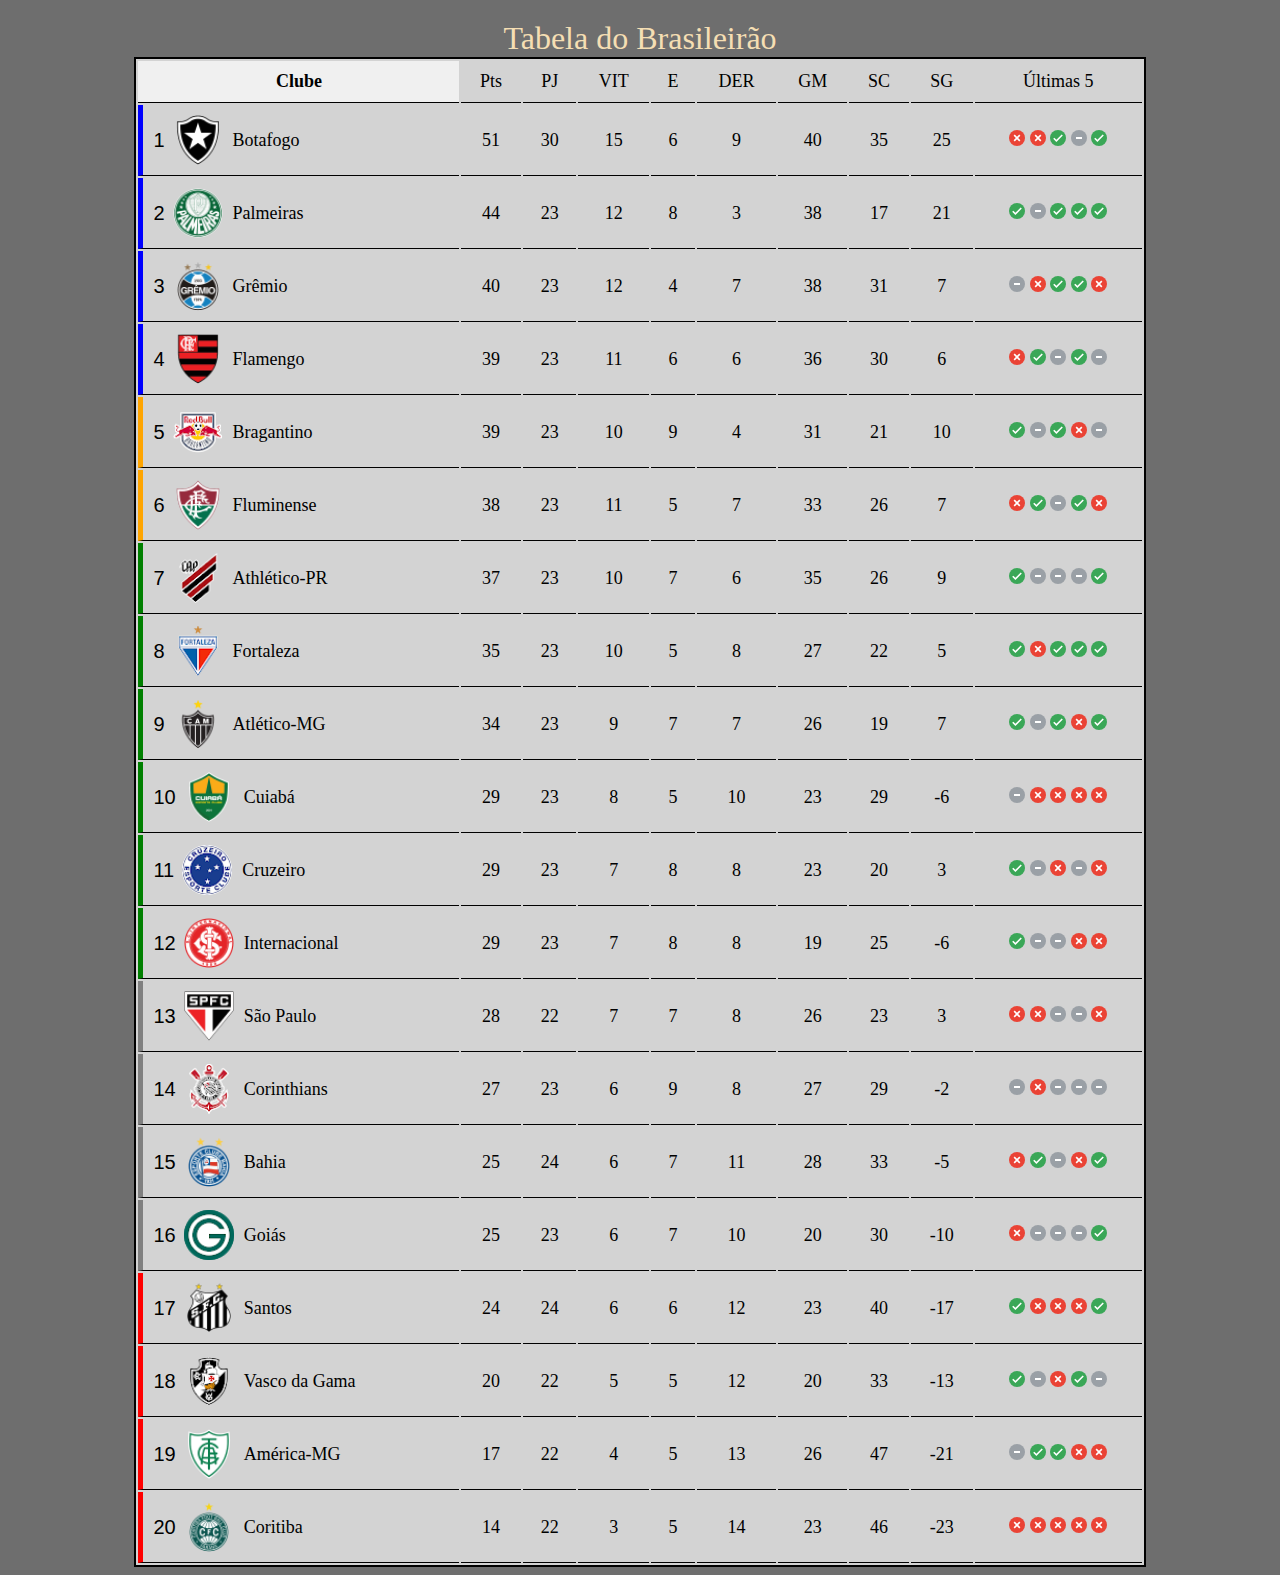
<file: index.html>
<!DOCTYPE html>
<html lang="pt-br">
<head>
    <meta charset="UTF-8">
    <meta name="viewport" content="width=device-width, initial-scale=1.0">
    <link rel="stylesheet" href="/style.css">
    <title>Tabela do Brasileirão</title>
</head>
<body>
    <table class="maintabela">
        <caption>Tabela do Brasileirão</caption>
        <tr class="topinfo">
            <td class="clube">Clube</td>
            <td>Pts</td>
            <td>PJ</td>
            <td>VIT</td>
            <td>E</td>
            <td>DER</td>
            <td>GM</td>
            <td>SC</td>
            <td>SG</td>
            <td>Últimas 5</td>
        </tr>
        <tr class="time">
            <td class="clubeazul">
                <span class="numero">1</span>
                <img src="/images/times/botafogo.png" alt="botafogo" class="imgclube">Botafogo</td>
            <td>51</td>
            <td>30</td>
            <td>15</td>
            <td>6</td>
            <td>9</td>
            <td>40</td>
            <td>35</td>
            <td>25</td>
            <td><img src="/images/svg/perdeu.svg">
                <img src="/images/svg/perdeu.svg">
                <img src="/images/svg/ganhou.svg">
                <img src="/images/svg/empatou.svg">
                <img src="/images/svg/ganhou.svg">
            </td>
        </tr>
        <tr class="time">
            <td class="clubeazul">
                <span class="numero">2</span>
                <img src="/images/times/palmeiras.png" alt="palmeiras" class="imgclube">Palmeiras</td>
            <td>44</td>
            <td>23</td>
            <td>12</td>
            <td>8</td>
            <td>3</td>
            <td>38</td>
            <td>17</td>
            <td>21</td>
            <td>
                <img src="/images/svg/ganhou.svg">
                <img src="/images/svg/empatou.svg">
                <img src="/images/svg/ganhou.svg">
                <img src="/images/svg/ganhou.svg">
                <img src="/images/svg/ganhou.svg">
            </td>
        </tr>
        <tr class="time">
            <td class="clubeazul">
                <span class="numero">3</span>
                <img src="/images/times/gremio.png" alt="gremio" class="imgclube">Grêmio</td>
            <td>40</td>
            <td>23</td>
            <td>12</td>
            <td>4</td>
            <td>7</td>
            <td>38</td>
            <td>31</td>
            <td>7</td>
            <td>
                <img src="/images/svg/empatou.svg">
                <img src="/images/svg/perdeu.svg">
                <img src="/images/svg/ganhou.svg">
                <img src="/images/svg/ganhou.svg">
                <img src="/images/svg/perdeu.svg">
            </td>
        </tr>
        <tr class="time">
            <td class="clubeazul">
                <span class="numero">4</span>
                <img src="/images/times/flamengo.png" alt="flamengo" class="imgclube">Flamengo</td>
            <td>39</td>
            <td>23</td>
            <td>11</td>
            <td>6</td>
            <td>6</td>
            <td>36</td>
            <td>30</td>
            <td>6</td>
            <td>
                <img src="/images/svg/perdeu.svg">
                <img src="/images/svg/ganhou.svg">
                <img src="/images/svg/empatou.svg">
                <img src="/images/svg/ganhou.svg">
                <img src="/images/svg/empatou.svg">
            </td>
        </tr>
        <tr class="time">
            <td class="clubelaranja">
                <span class="numero">5</span>
                <img src="/images/times/bragantino.png" alt="bragantino" class="imgclube">Bragantino</td>
            <td>39</td>
            <td>23</td>
            <td>10</td>
            <td>9</td>
            <td>4</td>
            <td>31</td>
            <td>21</td>
            <td>10</td>
            <td>
                <img src="/images/svg/ganhou.svg">
                <img src="/images/svg/empatou.svg">
                <img src="/images/svg/ganhou.svg">
                <img src="/images/svg/perdeu.svg">
                <img src="/images/svg/empatou.svg">
            </td>
        </tr>
        <tr class="time">
            <td class="clubelaranja">
                <span class="numero">6</span>
                <img src="/images/times/fluminense.png" alt="fluminense" class="imgclube">Fluminense</td>
            <td>38</td>
            <td>23</td>
            <td>11</td>
            <td>5</td>
            <td>7</td>
            <td>33</td>
            <td>26</td>
            <td>7</td>
            <td>
                <img src="/images/svg/perdeu.svg">
                <img src="/images/svg/ganhou.svg">
                <img src="/images/svg/empatou.svg">
                <img src="/images/svg/ganhou.svg">
                <img src="/images/svg/perdeu.svg">
            </td>
        </tr>
        <tr class="time">
            <td class="clubeverde">
                <span class="numero">7</span>
                <img src="/images/times/athletico-pr.png" alt="athletico-pr" class="imgclube">Athlético-PR</td>
            <td>37</td>
            <td>23</td>
            <td>10</td>
            <td>7</td>
            <td>6</td>
            <td>35</td>
            <td>26</td>
            <td>9</td>
            <td>
                <img src="/images/svg/ganhou.svg">
                <img src="/images/svg/empatou.svg">
                <img src="/images/svg/empatou.svg">
                <img src="/images/svg/empatou.svg">
                <img src="/images/svg/ganhou.svg">
            </td>
        </tr>
        <tr class="time">
            <td class="clubeverde">
                <span class="numero">8</span>
                <img src="/images/times/fortaleza.png" alt="fortaleza" class="imgclube">Fortaleza</td>
            <td>35</td>
            <td>23</td>
            <td>10</td>
            <td>5</td>
            <td>8</td>
            <td>27</td>
            <td>22</td>
            <td>5</td>
            <td>
                <img src="/images/svg/ganhou.svg">
                <img src="/images/svg/perdeu.svg">
                <img src="/images/svg/ganhou.svg">
                <img src="/images/svg/ganhou.svg">
                <img src="/images/svg/ganhou.svg">
            </tda>
        </tr>
        <tr class="time">
            <td class="clubeverde">
                <span class="numero">9</span>
                <img src="/images/times/atlético-mg.png" alt="atlético-mg" class="imgclube">Atlético-MG</td>
            <td>34</td>
            <td>23</td>
            <td>9</td>
            <td>7</td>
            <td>7</td>
            <td>26</td>
            <td>19</td>
            <td>7</td>
            <td>
                <img src="/images/svg/ganhou.svg">
                <img src="/images/svg/empatou.svg">
                <img src="/images/svg/ganhou.svg">
                <img src="/images/svg/perdeu.svg">
                <img src="/images/svg/ganhou.svg">
            </td>
        </tr>
        <tr class="time">
            <td class="clubeverde">
                <span class="numero">10</span>
                <img src="/images/times/cuiaba.png" alt="cuiaba" class="imgclube">Cuiabá</td>
            <td>29</td>
            <td>23</td>
            <td>8</td>
            <td>5</td>
            <td>10</td>
            <td>23</td>
            <td>29</td>
            <td>-6</td>
            <td>
                <img src="/images/svg/empatou.svg">
                <img src="/images/svg/perdeu.svg">
                <img src="/images/svg/perdeu.svg">
                <img src="/images/svg/perdeu.svg">
                <img src="/images/svg/perdeu.svg">
            </td>
        </tr>
        <tr class="time">
            <td class="clubeverde">
                <span class="numero">11</span>
                <img src="/images/times/cruzeiro.png" alt="cruzeiro.png" class="imgclube">Cruzeiro</td>
            <td>29</td>
            <td>23</td>
            <td>7</td>
            <td>8</td>
            <td>8</td>
            <td>23</td>
            <td>20</td>
            <td>3</td>
            <td>
                <img src="/images/svg/ganhou.svg">
                <img src="/images/svg/empatou.svg">
                <img src="/images/svg/perdeu.svg">
                <img src="/images/svg/empatou.svg">
                <img src="/images/svg/perdeu.svg">
            </td>
        </tr>
        <tr class="time">
            <td class="clubeverde">
                <span class="numero">12</span>
                <img src="/images/times/internacional.png" alt="internacional.png" class="imgclube">Internacional</td>
            <td>29</td>
            <td>23</td>
            <td>7</td>
            <td>8</td>
            <td>8</td>
            <td>19</td>
            <td>25</td>
            <td>-6</td>
            <td>
                <img src="/images/svg/ganhou.svg">
                <img src="/images/svg/empatou.svg">
                <img src="/images/svg/empatou.svg">
                <img src="/images/svg/perdeu.svg">
                <img src="/images/svg/perdeu.svg">
            </td>
        </tr>
        <tr class="time">
            <td class="clubecinza">
                <span class="numero">13</span>
                <img src="/images/times/saopaulo.png" alt="saopaulo.png" class="imgclube">São Paulo</td>
            <td>28</td>
            <td>22</td>
            <td>7</td>
            <td>7</td>
            <td>8</td>
            <td>26</td>
            <td>23</td>
            <td>3</td>
            <td>
                <img src="/images/svg/perdeu.svg">
                <img src="/images/svg/perdeu.svg">
                <img src="/images/svg/empatou.svg">
                <img src="/images/svg/empatou.svg">
                <img src="/images/svg/perdeu.svg">
            </td>
        </tr>
        <tr class="time">
            <td class="clubecinza">
                <span class="numero">14</span>
                <img src="/images/times/corinthians.png" alt="corinthians.png" class="imgclube">Corinthians</td>
            <td>27</td>
            <td>23</td>
            <td>6</td>
            <td>9</td>
            <td>8</td>
            <td>27</td>
            <td>29</td>
            <td>-2</td>
            <td>
                <img src="/images/svg/empatou.svg">
                <img src="/images/svg/perdeu.svg">
                <img src="/images/svg/empatou.svg">
                <img src="/images/svg/empatou.svg">
                <img src="/images/svg/empatou.svg">
            </td>
        </tr>
        <tr class="time">
            <td class="clubecinza">
                <span class="numero">15</span>
                <img src="/images/times/bahia.png" alt="bahia.png" class="imgclube">Bahia</td>
            <td>25</td>
            <td>24</td>
            <td>6</td>
            <td>7</td>
            <td>11</td>
            <td>28</td>
            <td>33</td>
            <td>-5</td>
            <td>
                <img src="/images/svg/perdeu.svg">
                <img src="/images/svg/ganhou.svg">
                <img src="/images/svg/empatou.svg">
                <img src="/images/svg/perdeu.svg">
                <img src="/images/svg/ganhou.svg">
            </td>
        </tr>
        <tr class="time">
            <td class="clubecinza">
                <span class="numero">16</span>
                <img src="/images/times/goias.png" alt="goias.png" class="imgclube">Goiás</td>
            <td>25</td>
            <td>23</td>
            <td>6</td>
            <td>7</td>
            <td>10</td>
            <td>20</td>
            <td>30</td>
            <td>-10</td>
            <td>
                <img src="/images/svg/perdeu.svg">
                <img src="/images/svg/empatou.svg">
                <img src="/images/svg/empatou.svg">
                <img src="/images/svg/empatou.svg">
                <img src="/images/svg/ganhou.svg">
            </td>
        </tr>
        <tr class="time">
            <td class="clubevermelho">
                <span class="numero">17</span>
                <img src="/images/times/santos.png" alt="santos.png" class="imgclube">Santos</td>
            <td>24</td>
            <td>24</td>
            <td>6</td>
            <td>6</td>
            <td>12</td>
            <td>23</td>
            <td>40</td>
            <td>-17</td>
            <td>
                <img src="/images/svg/ganhou.svg">
                <img src="/images/svg/perdeu.svg">
                <img src="/images/svg/perdeu.svg">
                <img src="/images/svg/perdeu.svg">
                <img src="/images/svg/ganhou.svg">
            </td>
        </tr>
        <tr class="time">
            <td class="clubevermelho">
                <span class="numero">18</span>
                <img src="/images/times/vascodagama.png" alt="vascodagama.png" class="imgclube">Vasco da Gama</td>
            <td>20</td>
            <td>22</td>
            <td>5</td>
            <td>5</td>
            <td>12</td>
            <td>20</td>
            <td>33</td>
            <td>-13</td>
            <td>
                <img src="/images/svg/ganhou.svg">
                <img src="/images/svg/empatou.svg">
                <img src="/images/svg/perdeu.svg">
                <img src="/images/svg/ganhou.svg">
                <img src="/images/svg/empatou.svg">
            </td>
        </tr>
        <tr class="time">
            <td class="clubevermelho">
                <span class="numero">19</span>
                <img src="/images/times/america-mg.png" alt="america-mg.png" class="imgclube">América-MG</td>
            <td>17</td>
            <td>22</td>
            <td>4</td>
            <td>5</td>
            <td>13</td>
            <td>26</td>
            <td>47</td>
            <td>-21</td>
            <td>
                <img src="/images/svg/empatou.svg">
                <img src="/images/svg/ganhou.svg">
                <img src="/images/svg/ganhou.svg">
                <img src="/images/svg/perdeu.svg">
                <img src="/images/svg/perdeu.svg">
            </td>
        </tr>
        <tr class="time">
            <td class="clubevermelho">
                <span class="numero">20</span>
                <img src="/images/times/coritiba.png" alt="coritiba.png" class="imgclube">Coritiba</td>
            <td>14</td>
            <td>22</td>
            <td>3</td>
            <td>5</td>
            <td>14</td>
            <td>23</td>
            <td>46</td>
            <td>-23</td>
            <td>
                <img src="/images/svg/perdeu.svg">
                <img src="/images/svg/perdeu.svg">
                <img src="/images/svg/perdeu.svg">
                <img src="/images/svg/perdeu.svg">
                <img src="/images/svg/perdeu.svg">
            </td>
        </tr>
        <!-- Adicione mais linhas para outros times -->
    </table>
</body>
</html>
</file>
<file: style.css>
body{
    background-color: rgba(0, 0, 0, 0.568);
}

caption{
    font-size: xx-large;
    color: wheat;
}

table.maintabela{
    border: 2px solid black;
    background-color: lightgray;
    margin: auto;
    width: 80%; 
    text-align: center;
    margin-top: 20px;
}

.numero{
    font-size: 20px;
    font-family: Arial, Helvetica, sans-serif;
    margin-right: 8px;
}

tr.topinfo td.clube{
    font-weight: bold;
    background-color: #f0f0f0;
}

tr.time td,
tr.topinfo td{
    font-size: large;
    border-bottom: 1px solid black;
    padding: 10px;
    vertical-align: middle;
}

img.imgclube{
    width: 50px;
    height: 50px;
    margin-right: 10px;
}

td.clubeazul{
    display: flex;
    align-items: center;
    justify-content: flex-start;
    border-left: 5px solid blue;
}
td.clubelaranja{
    display: flex;
    align-items: center;
    justify-content: flex-start;
    border-left: 5px solid orange;
}
td.clubeverde{
    display: flex;
    align-items: center;
    justify-content: flex-start;
    border-left: 5px solid green;
}
td.clubecinza{
    display: flex;
    align-items: center;
    justify-content: flex-start;
    border-left: 5px solid grey;
}
td.clubevermelho{
    display: flex;
    align-items: center;
    justify-content: flex-start;
    border-left: 5px solid red;
}

.botafogo td,
.palmeiras td{
    padding: 10px;
}

.maintabela tr{
    border-bottom: 1px solid black;

}tr.time.borda-azul{
    border-left: 5px solid blue;
}
</file>
